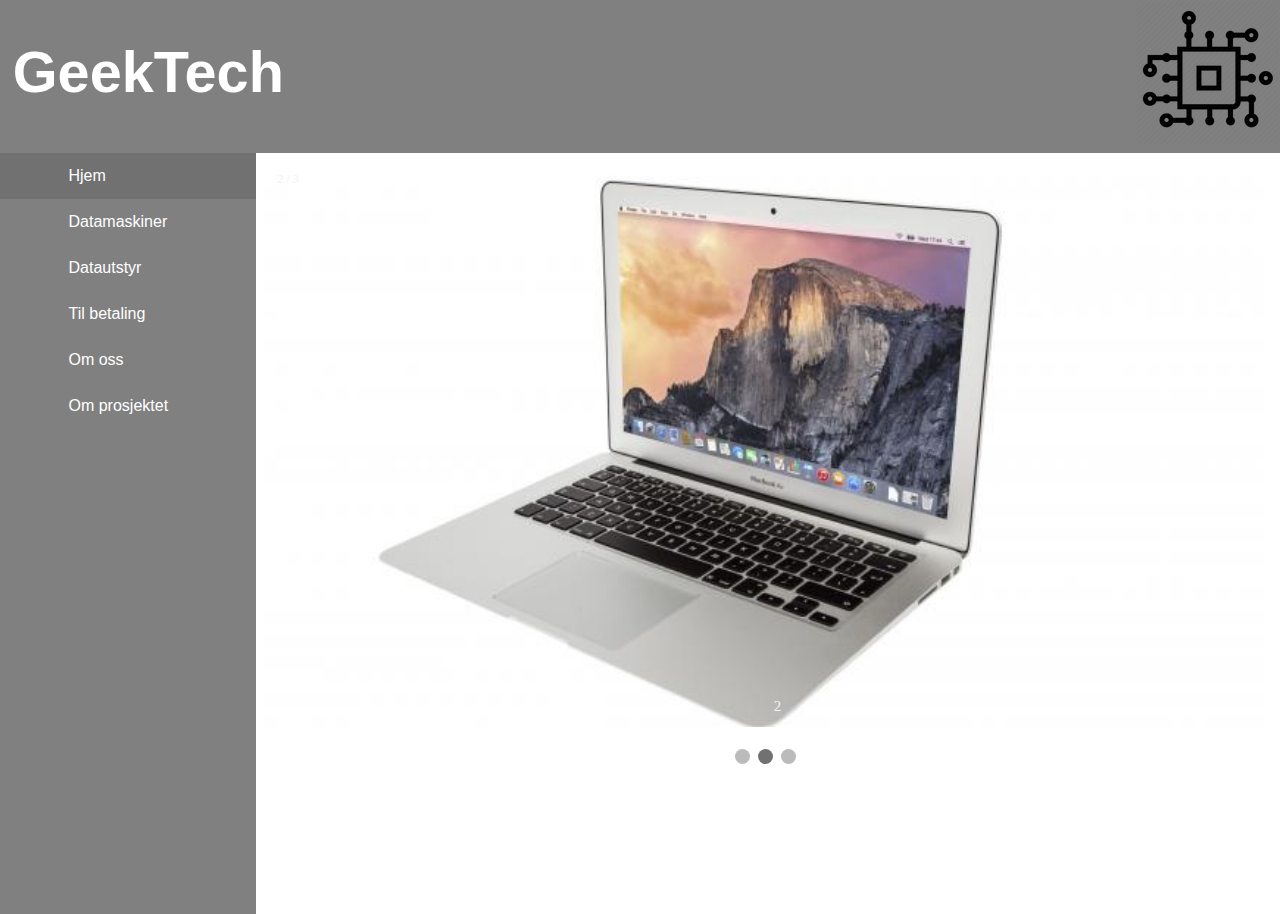
<file: index.html>
<!DOCTYPE html>
<html>

<head>
  <meta charset="UTF-8">
  <link rel="stylesheet" href="css/style.css">
  <link rel="stylesheet" href="css/galleri.css">
  <script src="js/index.js"></script>
  <link rel="icon" href="bilder/icon.png">
  <title> GeekTech Inc. </title>
</head>

<body>
  <div id="meny">
    <ul>
      <li>
        <a class="active" href="index.html">Hjem</a>
      </li>
      <li>
        <a href="html/datamaskiner.html"> Datamaskiner </a>
      </li>
      <li>
        <a href="html/datautstyr.html"> Datautstyr </a>
      </li>
      <li>
        <li>
          <a href="html/betaling.html"> Til betaling </a>
        </li>
        <li>
          <a href="html/omoss.html"> Om oss </a>
        </li>
        <li>
          <a href="html/prosjektinfo.html"> Om prosjektet </a>
        </li>
    </ul>
  </div>
  <div class="tittel">
    <h1> GeekTech </h1>







  </div>
  <div id="innhold">


    <div class="slideshow-container">

      <div class="mySlides fade">
        <div class="numbertext">1 / 3</div>
        <img src="bilder/acer.jpg" style="width:100%">
        <div class="text">1</div>
      </div>

      <div class="mySlides fade">
        <div class="numbertext">2 / 3</div>
        <img src="bilder/mac.jpg" style="width:100%">
        <div class="text">2</div>
      </div>

      <div class="mySlides fade">
        <div class="numbertext">3 / 3</div>
        <img src="bilder/fyr.png" style="width:100%">
        <div class="text">3</div>
      </div>

    </div>
    <br>

    <div style="text-align:center">
      <span class="dot"></span>
      <span class="dot"></span>
      <span class="dot"></span>
    </div>

    <script>

    </script>

  </div>
  <div id="tekst">
    <h3> </h3>

  </div>

  <script>
    showSlides();
  </script>


</body>

</html>
</file>
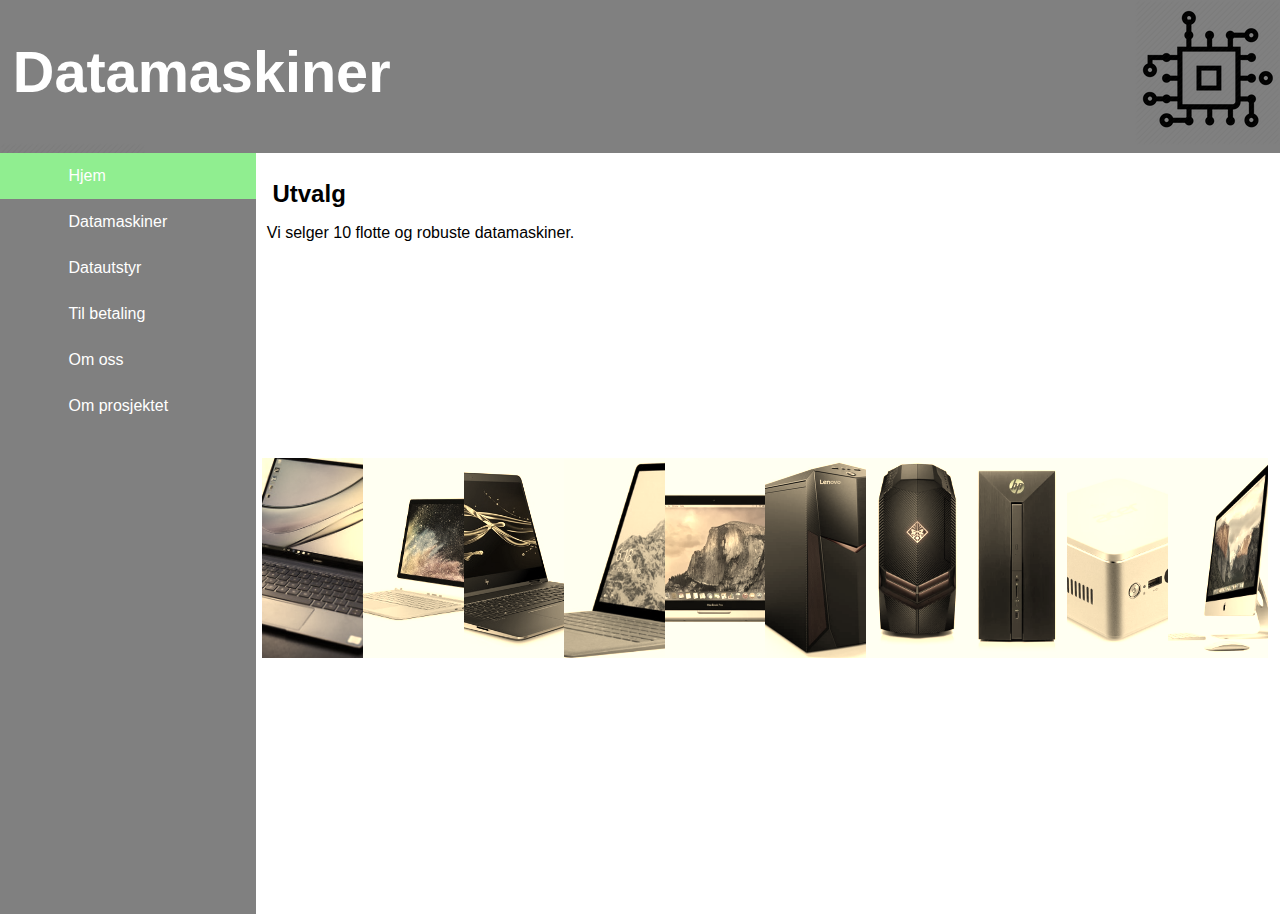
<file: html/datamaskiner.html>
<!DOCTYPE html>
<html>

<head>
    <meta charset="UTF-8">
    <link rel="stylesheet" href="../css/style.css">
    <link rel="stylesheet" href="../css/sepia.css">
    <link rel="icon" href="../bilder/icon.png">
    <title> GeekTech Inc. </title>
</head>

<body>
    <div id="meny">
        <ul>
            <li>
                <a class="active" href="../index.html">Hjem</a>
            </li>
            <li>
                <a href="datamaskiner.html"> Datamaskiner </a>
            </li>
            <li>
                <a href="datautstyr.html"> Datautstyr </a>
            </li>
            <li>
                <a href="betaling.html"> Til betaling </a>
            </li>
            <li>
                <a href="omoss.html"> Om oss </a>
            </li>
            <li>
                <a href="prosjektinfo.html"> Om prosjektet </a>
            </li>

        </ul>
    </div>
    <div class="tittel">
        <h1> Datamaskiner </h1>
        <img src="../bilder/icon.png">
    </div>
    <div id="innhold">
        <h1> Utvalg </h1>
        <pre> Vi selger 10 flotte og robuste datamaskiner. </pre>
        <div id="bilder">
            <div class="bilde"></div>
            <div class="bilde"></div>
            <div class="bilde"></div>
            <div class="bilde"></div>
            <div class="bilde"></div>
            <div class="bilde"></div>
            <div class="bilde"></div>
            <div class="bilde"></div>
            <div class="bilde"></div>
            <div class="bilde"></div>

        </div>

    </div>
    <div id="tekst">
        <h3>

        </h3>
    </div>



</body>

</html>
</file>
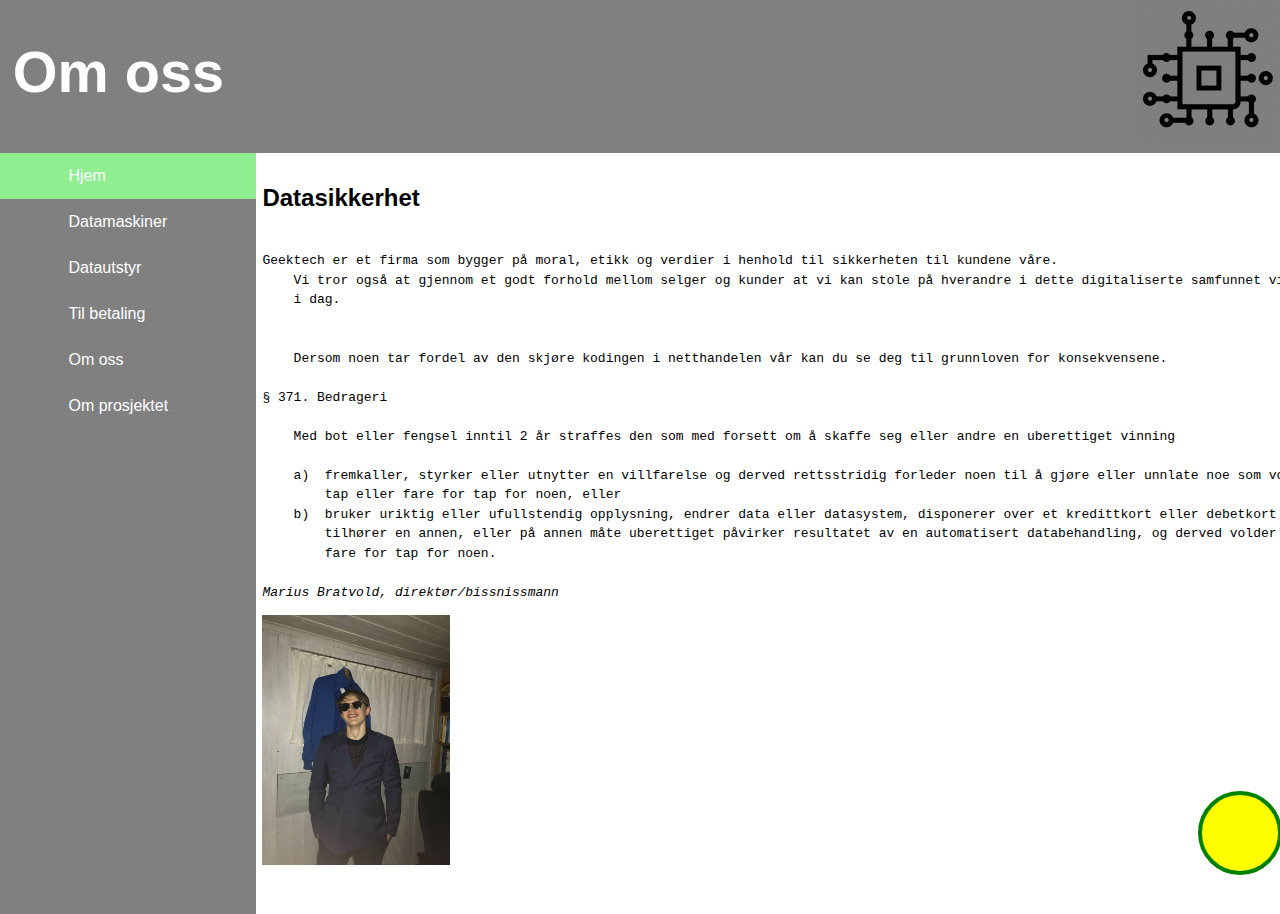
<file: html/omoss.html>
<!DOCTYPE html>
<html>

<head>
    <meta charset="UTF-8">
    <link rel="stylesheet" href="../css/style.css">
    <link rel="stylesheet" href="../css/søk.css">
    <link rel="icon" href="../bilder/icon.png">


    <title> GeekTech Inc. </title>
</head>

<body>
    <div id="meny">

        <ul>
            <li>
                <a class="active" href="../index.html">Hjem</a>
            </li>
            <li>
                <a href="datamaskiner.html"> Datamaskiner </a>
            </li>
            <li>
                <a href="datautstyr.html"> Datautstyr </a>
            </li>
            <li>
                <a href="betaling.html"> Til betaling </a>
            </li>
            <li>
                <a href="omoss.html"> Om oss </a>
            </li>
            <li>
                <a href="prosjektinfo.html"> Om prosjektet </a>
            </li>
        </ul>


    </div>


    </div>
    </div>

    <div class="tittel">
        <h1> Om oss </h1>




    </div>


    <div id="innhold">
        <h2> Datasikkerhet </h2>
        <pre> 
Geektech er et firma som bygger på moral, etikk og verdier i henhold til sikkerheten til kundene våre.
    Vi tror også at gjennom et godt forhold mellom selger og kunder at vi kan stole på hverandre i dette digitaliserte samfunnet vi lever i,
    i dag.
          

    Dersom noen tar fordel av den skjøre kodingen i netthandelen vår kan du se deg til grunnloven for konsekvensene.

§ 371. Bedrageri

    Med bot eller fengsel inntil 2 år straffes den som med forsett om å skaffe seg eller andre en uberettiget vinning

    a)	fremkaller, styrker eller utnytter en villfarelse og derved rettsstridig forleder noen til å gjøre eller unnlate noe som volder 
        tap eller fare for tap for noen, eller
    b)	bruker uriktig eller ufullstendig opplysning, endrer data eller datasystem, disponerer over et kredittkort eller debetkort som 
        tilhører en annen, eller på annen måte uberettiget påvirker resultatet av en automatisert databehandling, og derved volder tap eller 
        fare for tap for noen. 
    
<i>Marius Bratvold, direktør/bissnissmann</i>
</pre>



        <img src="../bilder/bissniss.jpg" width="187.5px" height="250px">

    </div>
    <div id="logo">

    </div>

    <div id="tekst">

    </div>

    <div id="svg">
        <svg width="100" height="100">
            <circle cx="50" cy="50" r="40" stroke="green" stroke-width="4" fill="yellow" /> Sorry, your browser does not support inline SVG.
        </svg>
    </div>


</body>






</html>
</file>
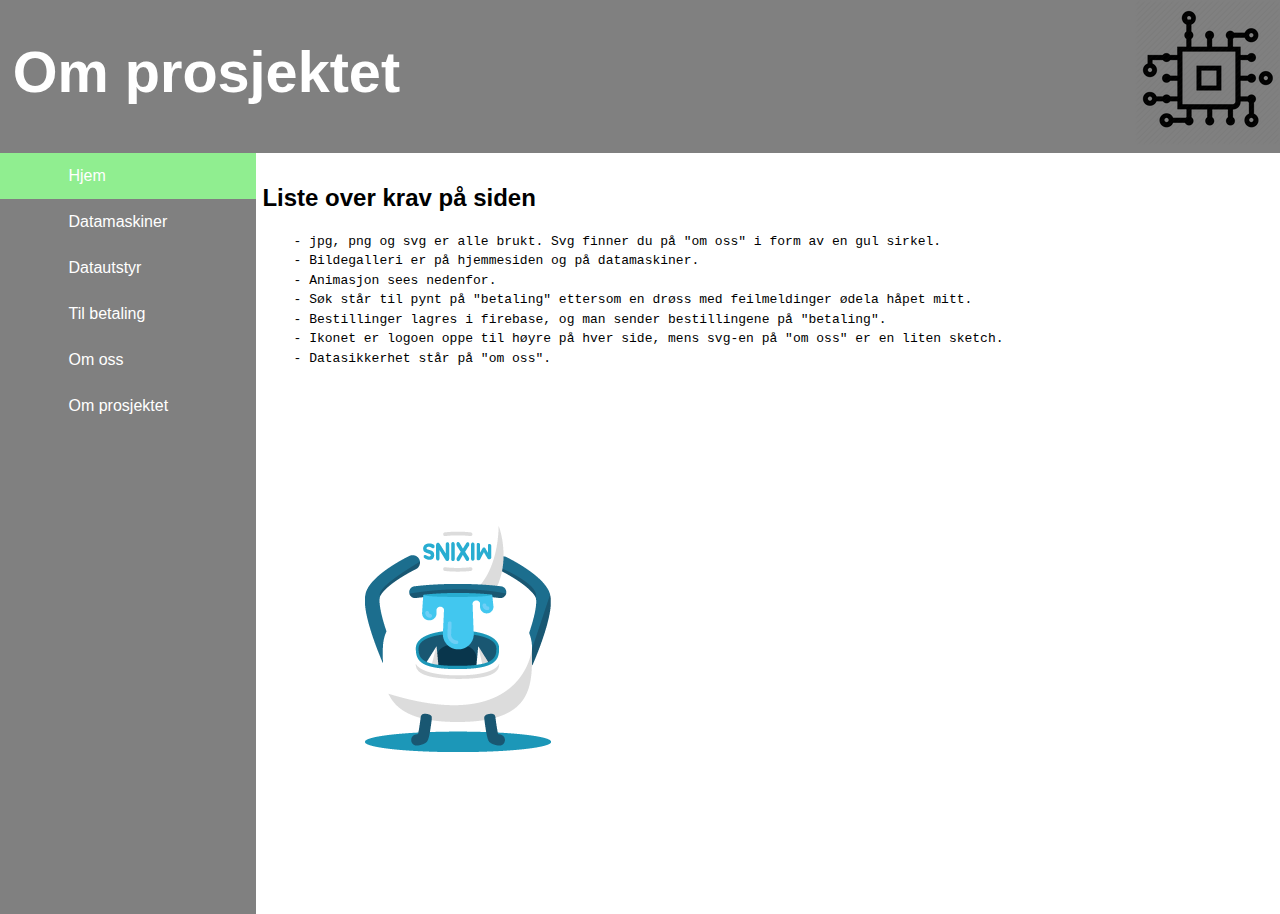
<file: html/prosjektinfo.html>
<!DOCTYPE html>
<html>

<head>
    <meta charset="UTF-8">
    <link rel="stylesheet" href="../css/style.css">
    <link rel="stylesheet" href="../css/søk.css">
    <link rel="stylesheet" href="../css/animasjon.css">
    <link rel="icon" href="../bilder/icon.png">


    <title> GeekTech Inc. </title>
</head>

<body>
    <div id="meny">

        <ul>
            <li>
                <a class="active" href="../index.html">Hjem</a>
            </li>
            <li>
                <a href="datamaskiner.html"> Datamaskiner </a>
            </li>
            <li>
                <a href="datautstyr.html"> Datautstyr </a>
            </li>
            <li>
                <a href="betaling.html"> Til betaling </a>
            </li>
            <li>
                <a href="omoss.html"> Om oss </a>
            </li>
            <li>
                <a href="prosjektinfo.html"> Om prosjektet </a>
            </li>
        </ul>


    </div>


    </div>
    </div>

    <div class="tittel">
        <h1> Om prosjektet </h1>

    </div>

    <div id="innhold">
        <h2> Liste over krav på siden </h2>
        <pre>
    - jpg, png og svg er alle brukt. Svg finner du på "om oss" i form av en gul sirkel.
    - Bildegalleri er på hjemmesiden og på datamaskiner.
    - Animasjon sees nedenfor.
    - Søk står til pynt på "betaling" ettersom en drøss med feilmeldinger ødela håpet mitt.
    - Bestillinger lagres i firebase, og man sender bestillingene på "betaling".
    - Ikonet er logoen oppe til høyre på hver side, mens svg-en på "om oss" er en liten sketch.
    - Datasikkerhet står på "om oss".
</pre>


        <div class="monster"></div>





    </div>
    <div id="logo">

    </div>

    <div id="tekst">

    </div>





</body>






</html>
</file>
<file: css/style.css>
#meny {
    position: absolute;
    z-index: 3;
    left: 0px;
    top: 17%;
    width: 20%;
    height: 84.5%;
    background: gray;
    display: flex;
    flex-direction: row;
    flex-wrap: wrap;
    justify-content: space-between;
    font-family: Arial, Helvetica, sans-serif;
}

.tittel {
    color: white;
    text-align: left;
    font-size: 2.4em;
    position: absolute;
    left: 0;
    top: 0;
    bottom: 0%;
    width: 100%;
    height: 17%;
    z-index: -1;
    border: 10px;
    font-family: Arial, Helvetica, sans-serif;
    background-image: url(../bilder/icon.png);
    background-repeat: no-repeat;
    background-attachment: fixed;
    background-position: right top;
    background-color: gray;
}

#innhold {
    position: absolute;
    width: 78.6%;
    height: 81%;
    z-index: 2;
    left: 20.5%;
    bottom: 0.8%;
    background-color: white;
}

#bakgrunn {
    position: absolute;
    bottom: 0.8%;
    left: 0.6%;
    display: flex;
    flex-direction: row;
    flex-wrap: wrap;
    justify-content: space-between;
    position: absolute;
    width: 98.5%;
    height: 98.5%;
    background-image: url(4.jpg);
    background-size: cover;
    z-index: 1;
}

#bakgrunn p {
    padding-left: 45px;
}

#tekst {
    color: white;
    z-index: 2;
    position: relative;
    left: 29%;
    top: 280px;
}

table {
    position: relative;
    left: 0;
    display: table;
    border: 2px solid black;
    border-collapse: separate;
    border-spacing: 5px;
    border-color: rgb(0, 0, 0);
}

td {
    border: 1px solid white;
}

h1 {
    position: relative;
    font-size: 1.5em;
    left: 1%;
}

h3 {
    font-size: 2em;
}

ul {
    list-style-type: none;
    text-align: left;
    margin: 0;
    padding: 0;
    overflow: hidden;
    background-color: gray;
}

li {
    float: left;
}

li a {
    display: block;
    width: 100%;
    color: #FFFFFF;
    text-align: left;
    padding: 14px 68.5px;
    text-decoration: none;
    position: relative;
}

li a:hover:not(.active) {
    background-color: lightgreen;
    color: #FFFFFF;
    transition: .5s ease-out;
}

.active {
    color: #FFFFFF;
    background-color: lightgreen;
}

.bin {
    background-color: #006EFF;
    position: absolute;
    width: 31%;
    height: 100%;
    left: 0;
    padding: 2px;
}

.hex {
    background-color: #006EFF;
    position: absolute;
    width: 31%;
    height: 100%;
    left: 34.6%;
    top: 0;
}

.tegnsett {
    background-color: #006EFF;
    position: absolute;
    width: 31%;
    height: 100%;
    right: 0;
    top: 0;
}

h2 {
    position: relative;
    top: 0;
    font-family: Arial, Helvetica, sans-serif;
    color: black;
}

p {
    font-family: Arial, Helvetica, sans-serif;
    font-size: 3em;
}

#logo {
    position: absolute;
    left: 50%;
}
</file>
<file: css/galleri.css>
.slideshow-container {
    max-width: 1000px;
    position: relative;
    margin: auto;
}

.mySlides {
    display: none;
}

.prev,
.next {
    cursor: pointer;
    position: absolute;
    top: 50%;
    width: auto;
    margin-top: -22px;
    padding: 16px;
    color: white;
    font-weight: bold;
    font-size: 18px;
    transition: 0.6s ease;
    border-radius: 0 3px 3px 0;
}

.next {
    right: 0;
    border-radius: 3px 0 0 3px;
}

.prev:hover,
.next:hover {
    background-color: rgba(0, 0, 0, 0.8);
}

.text {
    color: #f2f2f2;
    font-size: 15px;
    padding: 8px 12px;
    position: absolute;
    bottom: 8px;
    width: 100%;
    text-align: center;
}

.numbertext {
    color: #f2f2f2;
    font-size: 12px;
    padding: 8px 12px;
    position: absolute;
    top: 0;
}

.dot {
    cursor: pointer;
    height: 15px;
    width: 15px;
    margin: 0 2px;
    background-color: #bbb;
    border-radius: 50%;
    display: inline-block;
    transition: background-color 0.6s ease;
}

.active,
.dot:hover {
    background-color: #717171;
}

.fade {
    -webkit-animation-name: fade;
    -webkit-animation-duration: 1.5s;
    animation-name: fade;
    animation-duration: 1.5s;
}

@-webkit-keyframes fade {
    from {
        opacity: .4
    }
    to {
        opacity: 1
    }
}

@keyframes fade {
    from {
        opacity: .4
    }
    to {
        opacity: 1
    }
}
</file>
<file: css/sepia.css>
#bilder {
    height: 600px;
    display: flex;
    align-items: center;
    align-content: center;
}

.bilde {
    background-size: cover;
    background-position: center;
    min-height: 200px;
    background-repeat: no-repeat;
    filter: sepia(80%);
    flex: 1;
    transition: 2s;
}

.bilde:hover {
    filter: sepia(0%);
    flex: 5;
    min-height: 600px;
    background-size: contain;
}

div.bilde:nth-child(1) {
    background-image: url("../bilder/datamaskiner/huawei1.jpg");
}

div.bilde:nth-child(2) {
    background-image: url("../bilder/datamaskiner/microsoft2.jpg");
}

div.bilde:nth-child(3) {
    background-image: url("../bilder/datamaskiner/hp3.jpg");
}

div.bilde:nth-child(4) {
    background-image: url("../bilder/datamaskiner/microsoft4.jpg");
}

div.bilde:nth-child(5) {
    background-image: url("../bilder/datamaskiner/mac5.jpg");
}

div.bilde:nth-child(6) {
    background-image: url("../bilder/datamaskiner/lenovo6.jpg");
}

div.bilde:nth-child(7) {
    background-image: url("../bilder/datamaskiner/omen7.jpg");
}

div.bilde:nth-child(8) {
    background-image: url("../bilder/datamaskiner/hp8.jpg");
}

div.bilde:nth-child(9) {
    background-image: url("../bilder/datamaskiner/acer9.jpg");
}

div.bilde:nth-child(10) {
    background-image: url("../bilder/datamaskiner/mac10.jpg");
}

h1 {
    font-family: Arial, Helvetica, sans-serif;
}

pre {
    font-family: Arial, Helvetica, sans-serif;
}
</file>
<file: css/søk.css>
#svg {
    z-index: 3;
    position: absolute;
    top: 87%;
    left: 93%;
}

pre {
    line-height: 1.5em;
}
</file>
<file: css/animasjon.css>
.monster {
    width: 190px;
    height: 240px;
    margin: 2% auto;
    background: url('../bilder/monster.png') left center;
    animation: play .8s steps(10) infinite;
    position: absolute;
    left: 10%;
    top: 45%;
}

@keyframes play {
    100% {
        background-position: -1900px;
    }
}
</file>
